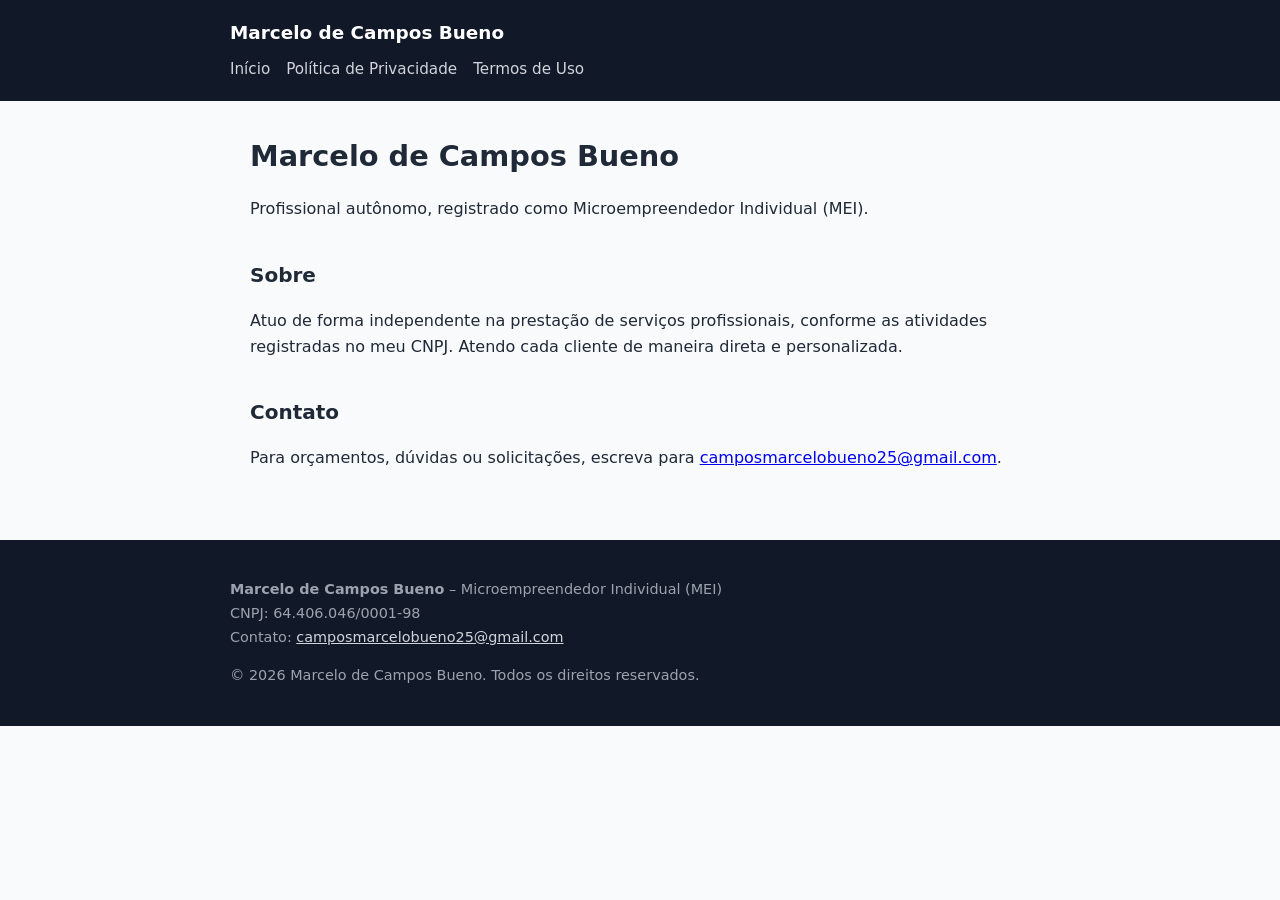
<file: index.html>
<!doctype html><html lang="pt-BR"><head><meta charset="utf-8"><meta name="viewport" content="width=device-width,initial-scale=1"><title>Início – Marcelo de Campos Bueno</title><link rel="stylesheet" href="style.css"></head><body><header><div><strong>Marcelo de Campos Bueno</strong><nav><a href="index.html">Início</a><a href="privacidade.html">Política de Privacidade</a><a href="termos.html">Termos de Uso</a></nav></div></header><main><section><h1>Marcelo de Campos Bueno</h1><p>Profissional autônomo, registrado como Microempreendedor Individual (MEI).</p></section><section><h2>Sobre</h2><p>Atuo de forma independente na prestação de serviços profissionais, conforme as atividades registradas no meu CNPJ. Atendo cada cliente de maneira direta e personalizada.</p></section><section><h2>Contato</h2><p>Para orçamentos, dúvidas ou solicitações, escreva para <a href="mailto:camposmarcelobueno25@gmail.com">camposmarcelobueno25@gmail.com</a>.</p></section></main><footer><div><p><strong>Marcelo de Campos Bueno</strong> – Microempreendedor Individual (MEI)<br>CNPJ: 64.406.046/0001-98<br>Contato: <a href="mailto:camposmarcelobueno25@gmail.com">camposmarcelobueno25@gmail.com</a></p><p>&copy; 2026 Marcelo de Campos Bueno. Todos os direitos reservados.</p></div></footer></body></html>
</file>
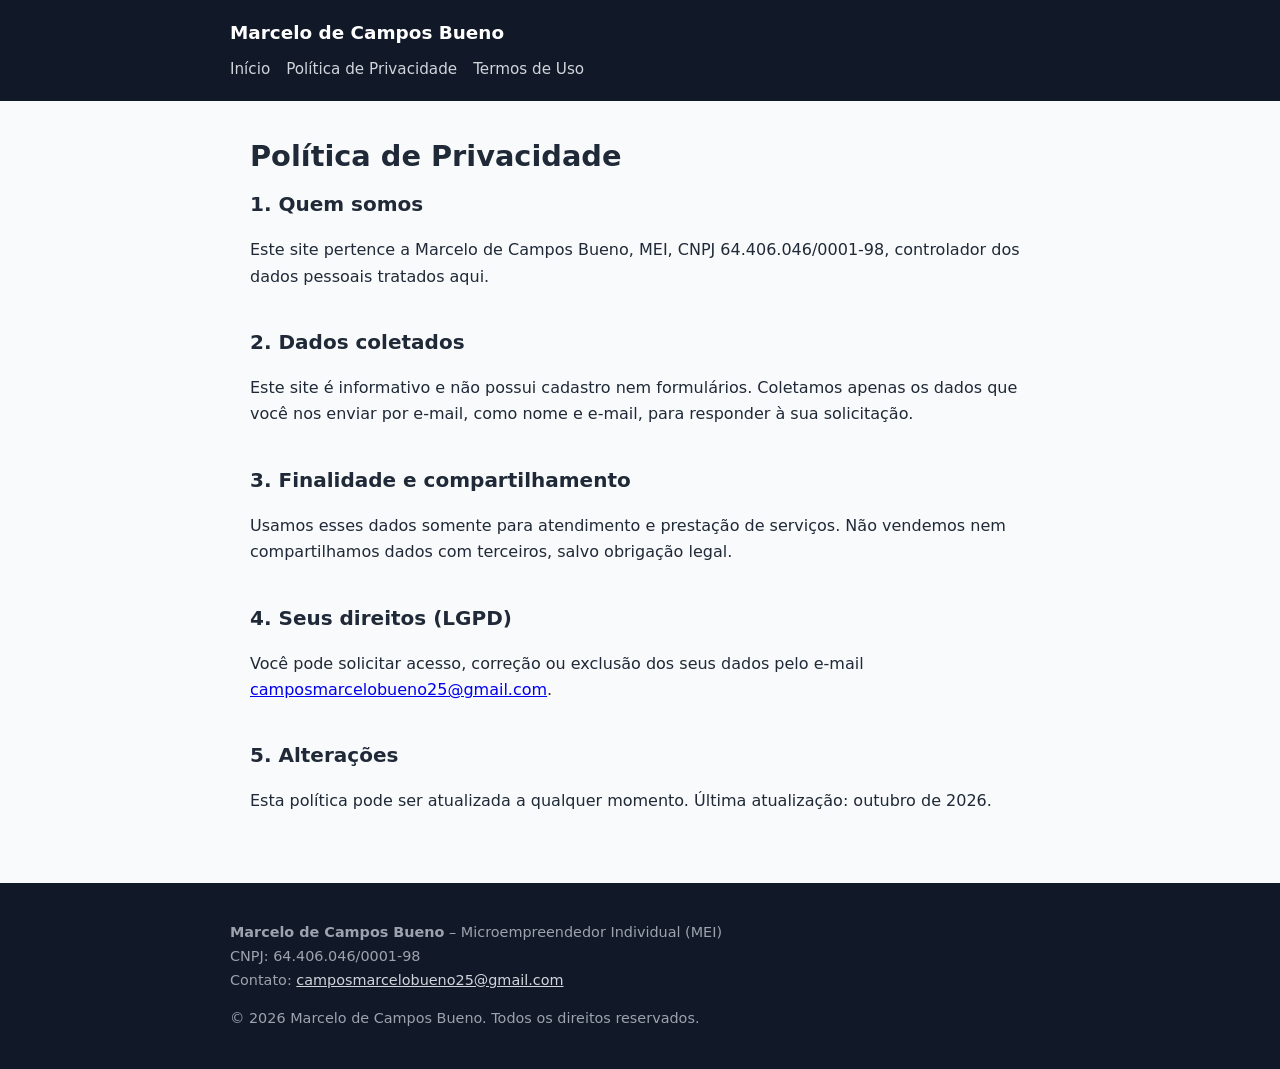
<file: privacidade.html>
<!doctype html><html lang="pt-BR"><head><meta charset="utf-8"><meta name="viewport" content="width=device-width,initial-scale=1"><title>Política de Privacidade – Marcelo de Campos Bueno</title><link rel="stylesheet" href="style.css"></head><body><header><div><strong>Marcelo de Campos Bueno</strong><nav><a href="index.html">Início</a><a href="privacidade.html">Política de Privacidade</a><a href="termos.html">Termos de Uso</a></nav></div></header><main><h1>Política de Privacidade</h1><section><h2>1. Quem somos</h2><p>Este site pertence a Marcelo de Campos Bueno, MEI, CNPJ 64.406.046/0001-98, controlador dos dados pessoais tratados aqui.</p></section><section><h2>2. Dados coletados</h2><p>Este site é informativo e não possui cadastro nem formulários. Coletamos apenas os dados que você nos enviar por e-mail, como nome e e-mail, para responder à sua solicitação.</p></section><section><h2>3. Finalidade e compartilhamento</h2><p>Usamos esses dados somente para atendimento e prestação de serviços. Não vendemos nem compartilhamos dados com terceiros, salvo obrigação legal.</p></section><section><h2>4. Seus direitos (LGPD)</h2><p>Você pode solicitar acesso, correção ou exclusão dos seus dados pelo e-mail <a href="mailto:camposmarcelobueno25@gmail.com">camposmarcelobueno25@gmail.com</a>.</p></section><section><h2>5. Alterações</h2><p>Esta política pode ser atualizada a qualquer momento. Última atualização: outubro de 2026.</p></section></main><footer><div><p><strong>Marcelo de Campos Bueno</strong> – Microempreendedor Individual (MEI)<br>CNPJ: 64.406.046/0001-98<br>Contato: <a href="mailto:camposmarcelobueno25@gmail.com">camposmarcelobueno25@gmail.com</a></p><p>&copy; 2026 Marcelo de Campos Bueno. Todos os direitos reservados.</p></div></footer></body></html>
</file>
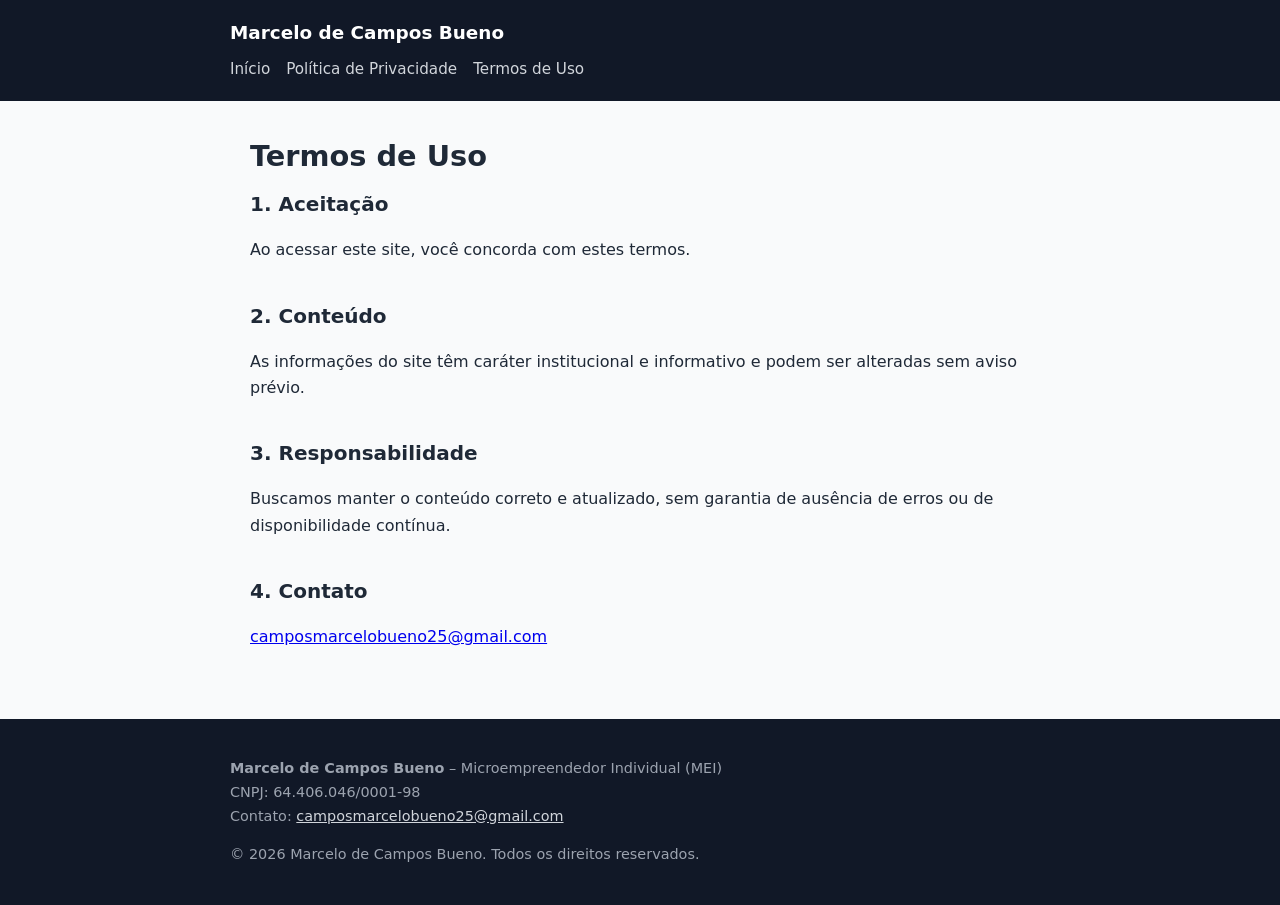
<file: termos.html>
<!doctype html><html lang="pt-BR"><head><meta charset="utf-8"><meta name="viewport" content="width=device-width,initial-scale=1"><title>Termos de Uso – Marcelo de Campos Bueno</title><link rel="stylesheet" href="style.css"></head><body><header><div><strong>Marcelo de Campos Bueno</strong><nav><a href="index.html">Início</a><a href="privacidade.html">Política de Privacidade</a><a href="termos.html">Termos de Uso</a></nav></div></header><main><h1>Termos de Uso</h1><section><h2>1. Aceitação</h2><p>Ao acessar este site, você concorda com estes termos.</p></section><section><h2>2. Conteúdo</h2><p>As informações do site têm caráter institucional e informativo e podem ser alteradas sem aviso prévio.</p></section><section><h2>3. Responsabilidade</h2><p>Buscamos manter o conteúdo correto e atualizado, sem garantia de ausência de erros ou de disponibilidade contínua.</p></section><section><h2>4. Contato</h2><p><a href="mailto:camposmarcelobueno25@gmail.com">camposmarcelobueno25@gmail.com</a></p></section></main><footer><div><p><strong>Marcelo de Campos Bueno</strong> – Microempreendedor Individual (MEI)<br>CNPJ: 64.406.046/0001-98<br>Contato: <a href="mailto:camposmarcelobueno25@gmail.com">camposmarcelobueno25@gmail.com</a></p><p>&copy; 2026 Marcelo de Campos Bueno. Todos os direitos reservados.</p></div></footer></body></html>
</file>
<file: style.css>
*{box-sizing:border-box}body{margin:0;font-family:system-ui,Segoe UI,Arial,sans-serif;color:#1f2937;line-height:1.65;background:#f9fafb}
header{background:#111827;color:#fff;padding:18px 20px}header div,main,footer div{max-width:820px;margin:0 auto}
header strong{font-size:1.15rem}nav{margin-top:8px}nav a{color:#d1d5db;margin-right:16px;text-decoration:none;font-size:.95rem}nav a:hover{color:#fff}
main{padding:32px 20px}section{margin-bottom:36px}h1{font-size:1.8rem;margin:0 0 8px}h2{font-size:1.25rem;margin:0 0 8px}
footer{background:#111827;color:#9ca3af;padding:24px 20px;font-size:.9rem}footer a{color:#d1d5db}
</file>
